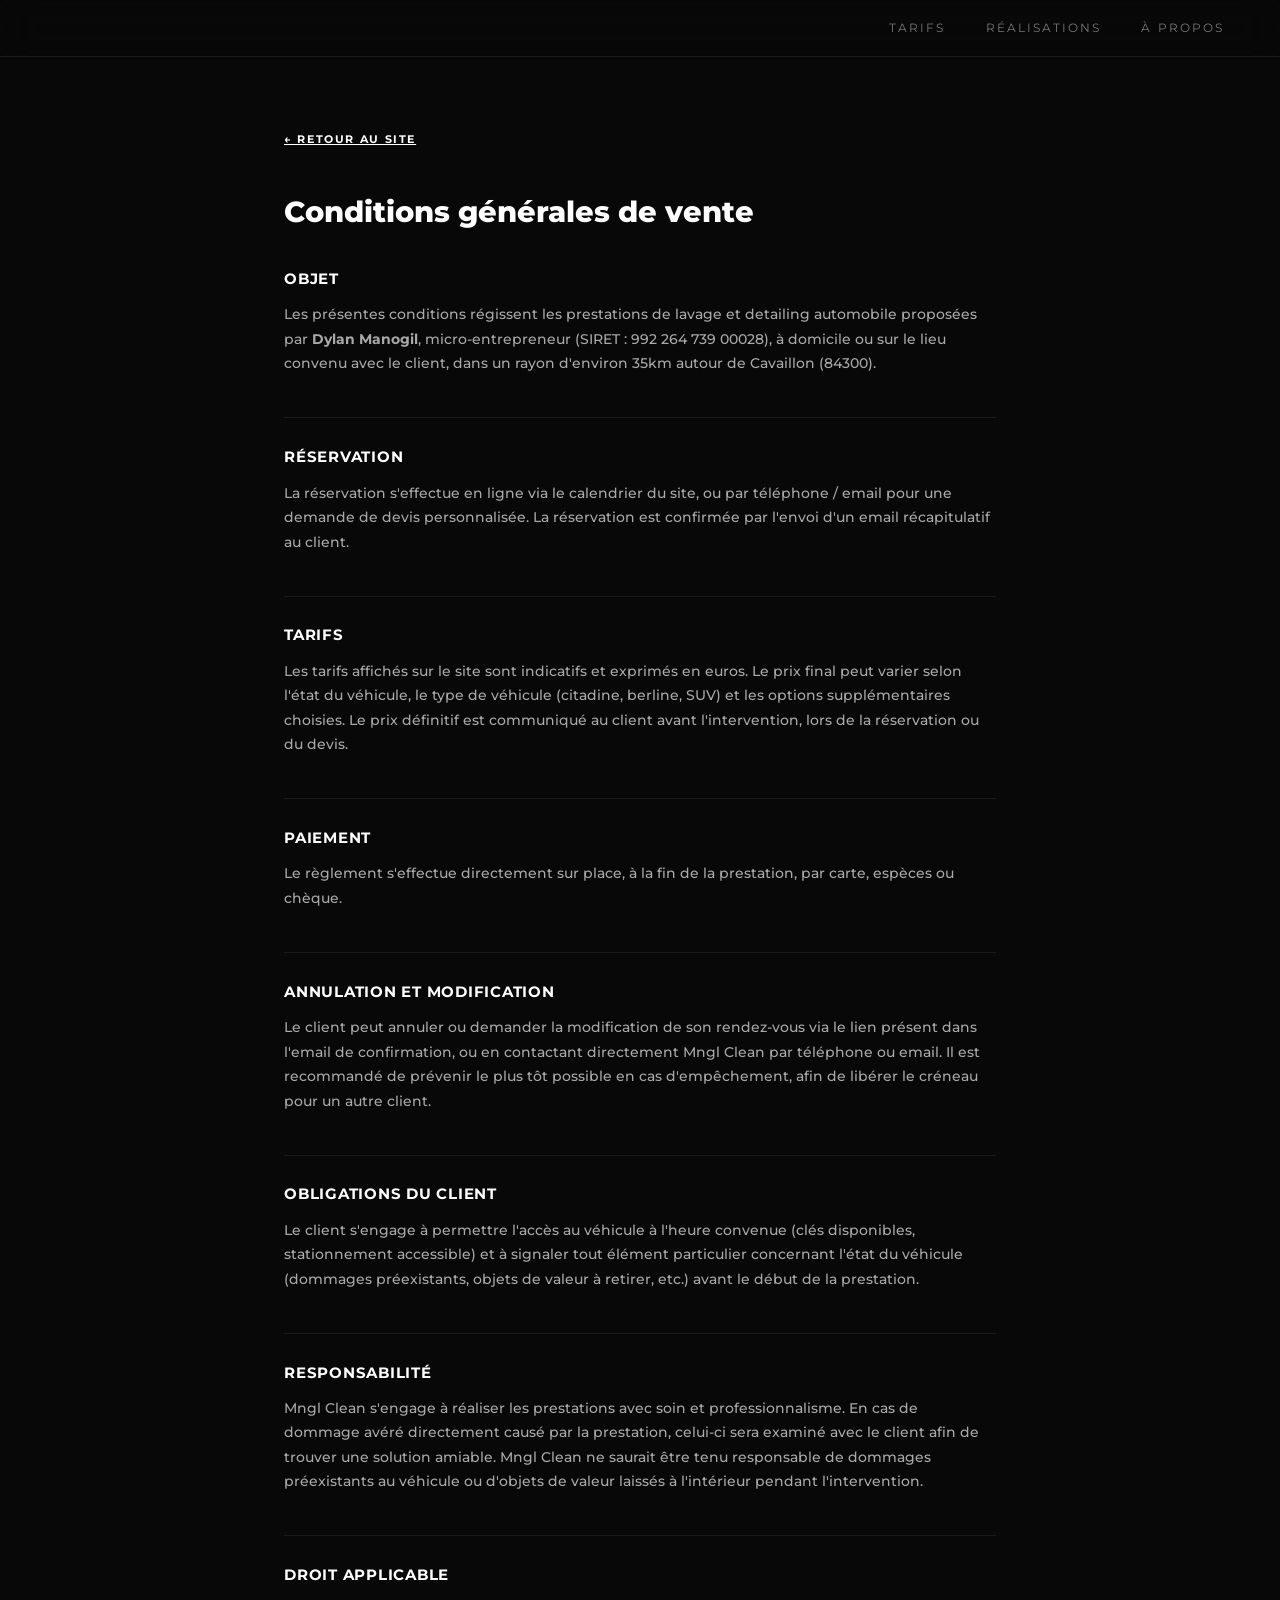
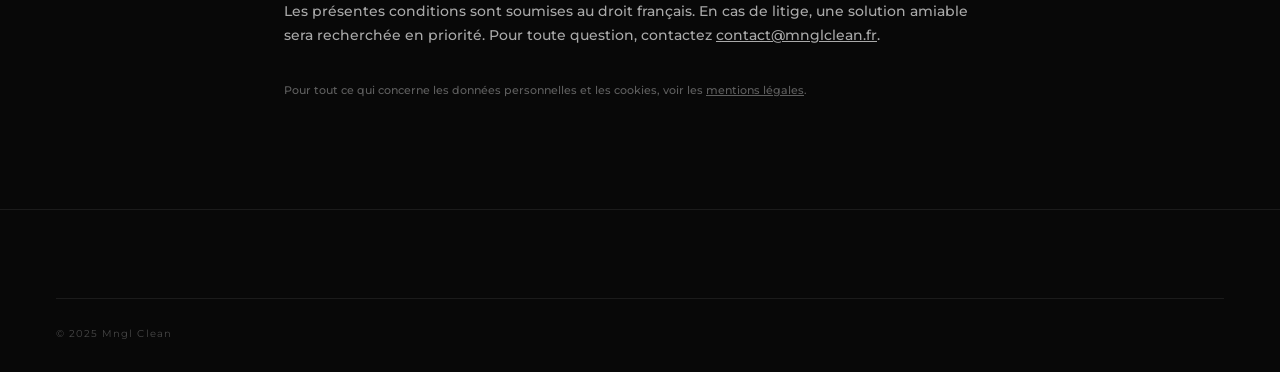
<file: cgv.html>
<!DOCTYPE html>
<html lang="fr">
<head>
  <meta charset="UTF-8">
  <meta name="viewport" content="width=device-width, initial-scale=1.0">
  <meta name="robots" content="noindex, follow">
  <title>Conditions générales de vente — Mngl Clean</title>
  <link rel="icon" href="images/logo.png" type="image/png">

  <link rel="preconnect" href="https://fonts.googleapis.com">
  <link href="https://fonts.googleapis.com/css2?family=Montserrat:wght@400;500;600;700&display=swap" rel="stylesheet">
  <link rel="stylesheet" href="css/style.css">

  <style>
    .legal-wrap {
      max-width: 760px;
      margin: 0 auto;
      padding: 8rem 1.5rem 6rem;
    }
    .legal-wrap h1 {
      font-size: 1.8rem;
      font-weight: 800;
      margin-bottom: 2.5rem;
    }
    .legal-wrap h2 {
      font-size: 0.95rem;
      font-weight: 700;
      text-transform: uppercase;
      letter-spacing: 0.05em;
      margin-top: 2.6rem;
      margin-bottom: 0.9rem;
      padding-top: 1.8rem;
      border-top: 1px solid var(--border);
    }
    .legal-wrap h2:first-of-type { border-top: none; padding-top: 0; margin-top: 0; }
    .legal-wrap p, .legal-wrap li {
      font-size: 0.85rem;
      font-weight: 500;
      opacity: 0.65;
      line-height: 1.8;
      margin-bottom: 0.8rem;
    }
    .legal-wrap ul { padding-left: 1.2rem; }
    .legal-wrap a { color: var(--white); opacity: 1; text-decoration: underline; }
    .legal-wrap strong { color: var(--white); opacity: 1; font-weight: 700; }
    .legal-back {
      display: inline-block;
      margin-bottom: 3rem;
      font-size: 0.68rem;
      font-weight: 700;
      letter-spacing: 0.15em;
      text-transform: uppercase;
      opacity: 0.5;
      text-decoration: none;
    }
    .legal-back:hover { opacity: 0.8; }
  </style>
</head>
<body>

  <!-- NAV -->
  <header>
    <a href="#" class="nav-logo"></a>
    <nav>
      <a href="index.html#tarifs">Tarifs</a>
      <a href="index.html#galerie">Réalisations</a>
      <a href="index.html#a-propos">À propos</a>
    </nav>
  </header>

  <div class="legal-wrap">
    <a href="index.html" class="legal-back">← Retour au site</a>
    <h1>Conditions générales de vente</h1>

    <h2>Objet</h2>
    <p>
      Les présentes conditions régissent les prestations de lavage et detailing automobile proposées
      par <strong>Dylan Manogil</strong>, micro-entrepreneur (SIRET : 992 264 739 00028), à domicile ou
      sur le lieu convenu avec le client, dans un rayon d'environ 35km autour de Cavaillon (84300).
    </p>

    <h2>Réservation</h2>
    <p>
      La réservation s'effectue en ligne via le calendrier du site, ou par téléphone / email pour une
      demande de devis personnalisée. La réservation est confirmée par l'envoi d'un email récapitulatif
      au client.
    </p>

    <h2>Tarifs</h2>
    <p>
      Les tarifs affichés sur le site sont indicatifs et exprimés en euros. Le prix final peut varier
      selon l'état du véhicule, le type de véhicule (citadine, berline, SUV) et les options
      supplémentaires choisies. Le prix définitif est communiqué au client avant l'intervention, lors de
      la réservation ou du devis.
    </p>

    <h2>Paiement</h2>
    <p>Le règlement s'effectue directement sur place, à la fin de la prestation, par carte, espèces ou chèque.</p>

    <h2>Annulation et modification</h2>
    <p>
      Le client peut annuler ou demander la modification de son rendez-vous via le lien présent dans
      l'email de confirmation, ou en contactant directement Mngl Clean par téléphone ou email. Il est
      recommandé de prévenir le plus tôt possible en cas d'empêchement, afin de libérer le créneau pour
      un autre client.
    </p>

    <h2>Obligations du client</h2>
    <p>
      Le client s'engage à permettre l'accès au véhicule à l'heure convenue (clés disponibles,
      stationnement accessible) et à signaler tout élément particulier concernant l'état du véhicule
      (dommages préexistants, objets de valeur à retirer, etc.) avant le début de la prestation.
    </p>

    <h2>Responsabilité</h2>
    <p>
      Mngl Clean s'engage à réaliser les prestations avec soin et professionnalisme. En cas de dommage
      avéré directement causé par la prestation, celui-ci sera examiné avec le client afin de trouver une
      solution amiable. Mngl Clean ne saurait être tenu responsable de dommages préexistants au véhicule
      ou d'objets de valeur laissés à l'intérieur pendant l'intervention.
    </p>

    <h2>Droit applicable</h2>
    <p>
      Les présentes conditions sont soumises au droit français. En cas de litige, une solution amiable
      sera recherchée en priorité. Pour toute question, contactez
      <a href="mailto:contact@mnglclean.fr">contact@mnglclean.fr</a>.
    </p>

    <p style="margin-top:2rem; opacity:0.35; font-size:0.7rem;">
      Pour tout ce qui concerne les données personnelles et les cookies, voir les
      <a href="mentions-legales.html">mentions légales</a>.
    </p>
  </div>

  <!-- FOOTER -->
  <footer>
    <div class="footer-bottom">
      <span class="footer-copy">© 2025 Mngl Clean</span>
    </div>
  </footer>

</body>
</html>
</file>
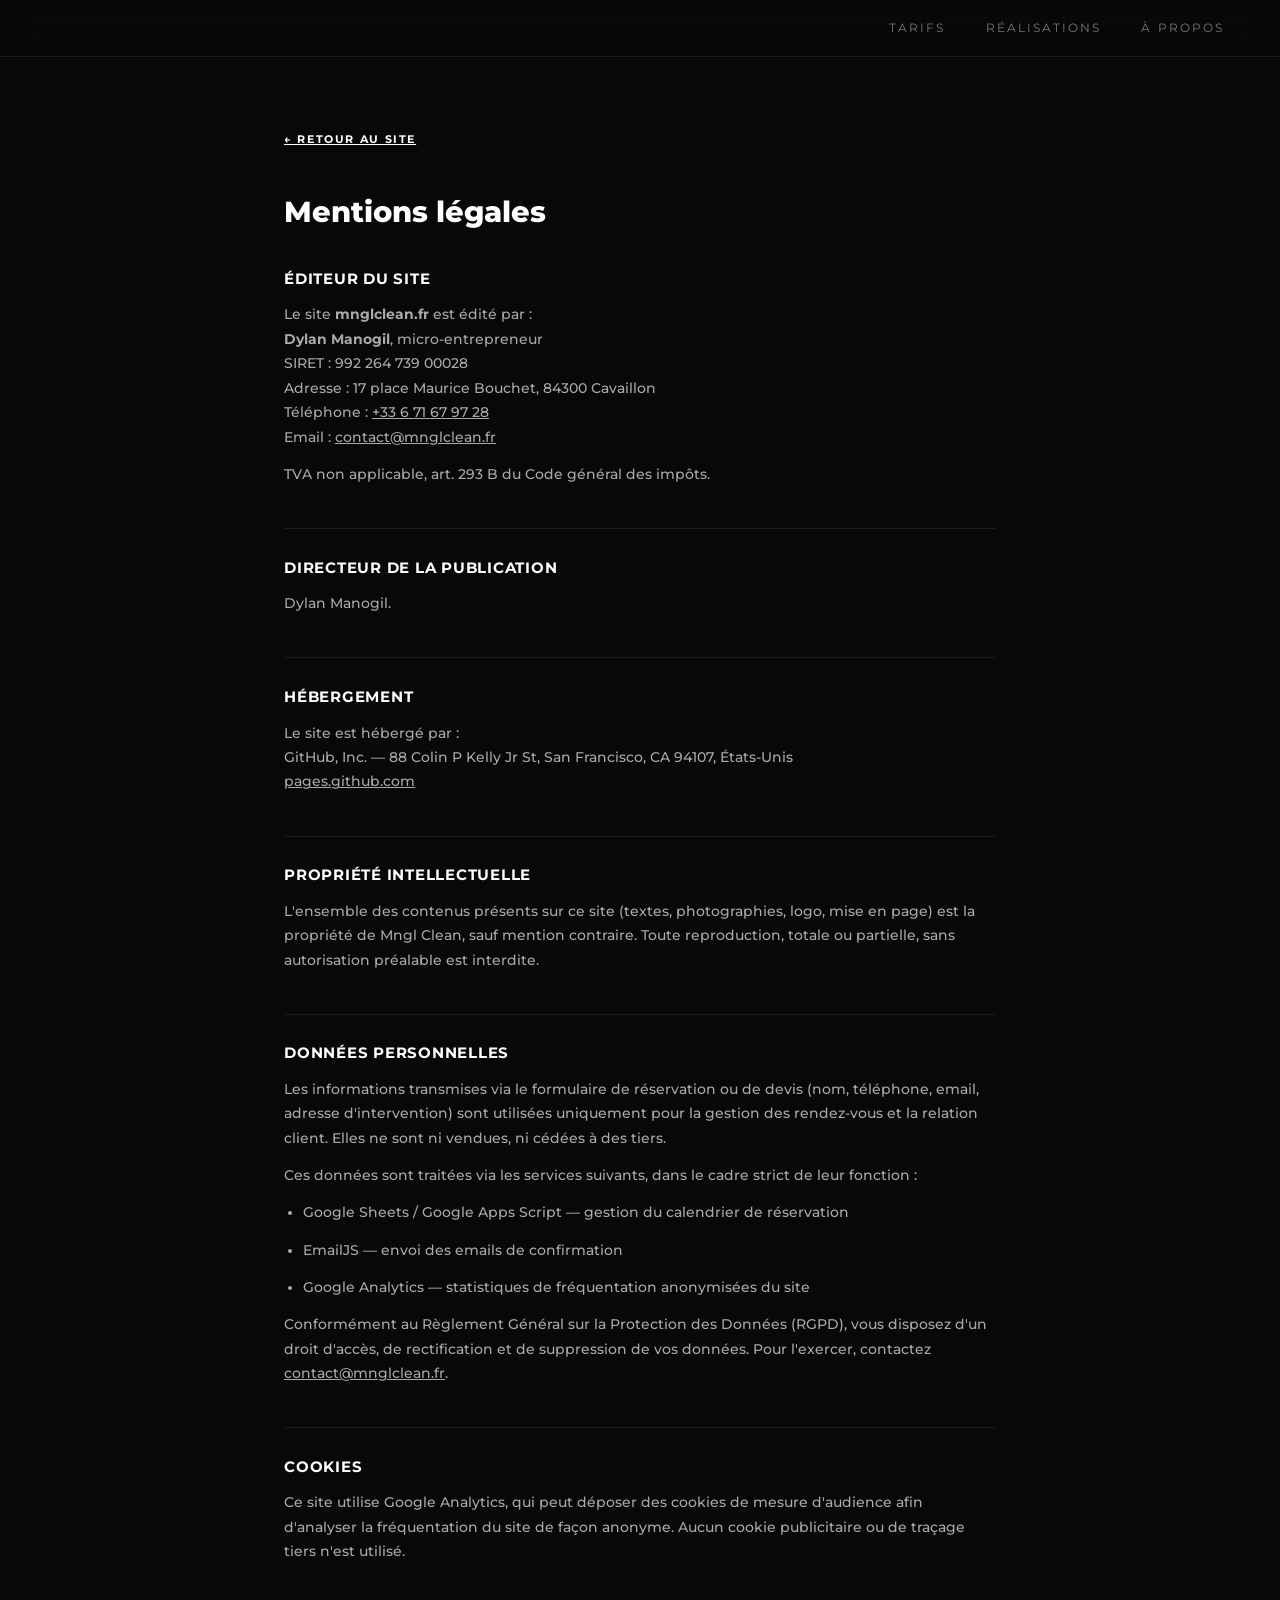
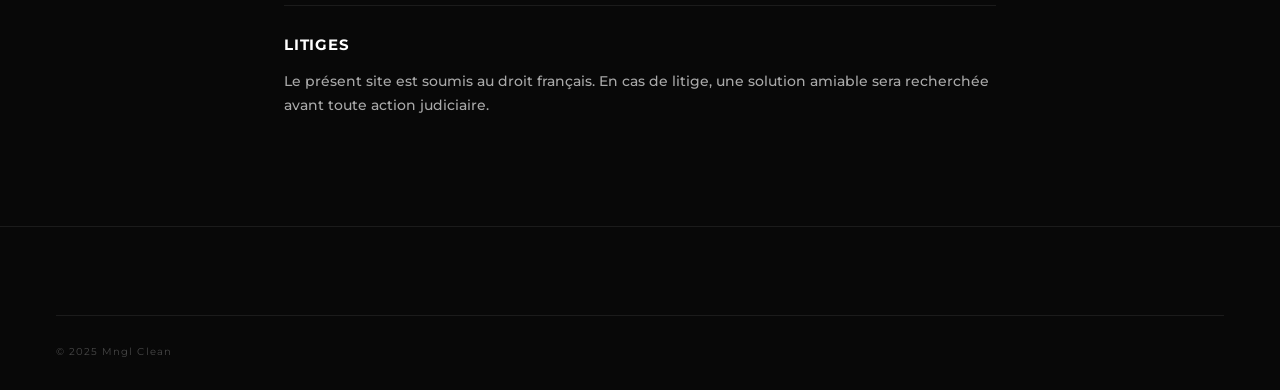
<file: mentions-legales.html>
<!DOCTYPE html>
<html lang="fr">
<head>
  <meta charset="UTF-8">
  <meta name="viewport" content="width=device-width, initial-scale=1.0">
  <meta name="robots" content="noindex, follow">
  <title>Mentions légales — Mngl Clean</title>
  <link rel="icon" href="images/logo.png" type="image/png">

  <link rel="preconnect" href="https://fonts.googleapis.com">
  <link href="https://fonts.googleapis.com/css2?family=Montserrat:wght@400;500;600;700&display=swap" rel="stylesheet">
  <link rel="stylesheet" href="css/style.css">

  <style>
    .legal-wrap {
      max-width: 760px;
      margin: 0 auto;
      padding: 8rem 1.5rem 6rem;
    }
    .legal-wrap h1 {
      font-size: 1.8rem;
      font-weight: 800;
      margin-bottom: 2.5rem;
    }
    .legal-wrap h2 {
      font-size: 0.95rem;
      font-weight: 700;
      text-transform: uppercase;
      letter-spacing: 0.05em;
      margin-top: 2.6rem;
      margin-bottom: 0.9rem;
      padding-top: 1.8rem;
      border-top: 1px solid var(--border);
    }
    .legal-wrap h2:first-of-type { border-top: none; padding-top: 0; margin-top: 0; }
    .legal-wrap p, .legal-wrap li {
      font-size: 0.85rem;
      font-weight: 500;
      opacity: 0.65;
      line-height: 1.8;
      margin-bottom: 0.8rem;
    }
    .legal-wrap ul { padding-left: 1.2rem; }
    .legal-wrap a { color: var(--white); opacity: 1; text-decoration: underline; }
    .legal-wrap strong { color: var(--white); opacity: 1; font-weight: 700; }
    .legal-back {
      display: inline-block;
      margin-bottom: 3rem;
      font-size: 0.68rem;
      font-weight: 700;
      letter-spacing: 0.15em;
      text-transform: uppercase;
      opacity: 0.5;
      text-decoration: none;
    }
    .legal-back:hover { opacity: 0.8; }
  </style>
</head>
<body>

  <!-- NAV -->
  <header>
    <a href="#" class="nav-logo"></a>
    <nav>
      <a href="index.html#tarifs">Tarifs</a>
      <a href="index.html#galerie">Réalisations</a>
      <a href="index.html#a-propos">À propos</a>
    </nav>
  </header>

  <div class="legal-wrap">
    <a href="index.html" class="legal-back">← Retour au site</a>
    <h1>Mentions légales</h1>

    <h2>Éditeur du site</h2>
    <p>
      Le site <strong>mnglclean.fr</strong> est édité par :<br>
      <strong>Dylan Manogil</strong>, micro-entrepreneur<br>
      SIRET : 992 264 739 00028<br>
      Adresse : 17 place Maurice Bouchet, 84300 Cavaillon<br>
      Téléphone : <a href="tel:+33671679728">+33 6 71 67 97 28</a><br>
      Email : <a href="mailto:contact@mnglclean.fr">contact@mnglclean.fr</a>
    </p>
    <p>TVA non applicable, art. 293 B du Code général des impôts.</p>

    <h2>Directeur de la publication</h2>
    <p>Dylan Manogil.</p>

    <h2>Hébergement</h2>
    <p>
      Le site est hébergé par :<br>
      GitHub, Inc. — 88 Colin P Kelly Jr St, San Francisco, CA 94107, États-Unis<br>
      <a href="https://pages.github.com" target="_blank" rel="noopener">pages.github.com</a>
    </p>

    <h2>Propriété intellectuelle</h2>
    <p>
      L'ensemble des contenus présents sur ce site (textes, photographies, logo, mise en page) est la
      propriété de Mngl Clean, sauf mention contraire. Toute reproduction, totale ou partielle,
      sans autorisation préalable est interdite.
    </p>

    <h2>Données personnelles</h2>
    <p>
      Les informations transmises via le formulaire de réservation ou de devis (nom, téléphone, email,
      adresse d'intervention) sont utilisées uniquement pour la gestion des rendez-vous et la relation
      client. Elles ne sont ni vendues, ni cédées à des tiers.
    </p>
    <p>Ces données sont traitées via les services suivants, dans le cadre strict de leur fonction :</p>
    <ul>
      <li>Google Sheets / Google Apps Script — gestion du calendrier de réservation</li>
      <li>EmailJS — envoi des emails de confirmation</li>
      <li>Google Analytics — statistiques de fréquentation anonymisées du site</li>
    </ul>
    <p>
      Conformément au Règlement Général sur la Protection des Données (RGPD), vous disposez d'un droit
      d'accès, de rectification et de suppression de vos données. Pour l'exercer, contactez
      <a href="mailto:contact@mnglclean.fr">contact@mnglclean.fr</a>.
    </p>

    <h2 id="cookies">Cookies</h2>
    <p>
      Ce site utilise Google Analytics, qui peut déposer des cookies de mesure d'audience afin
      d'analyser la fréquentation du site de façon anonyme. Aucun cookie publicitaire ou de traçage
      tiers n'est utilisé.
    </p>

    <h2>Litiges</h2>
    <p>
      Le présent site est soumis au droit français. En cas de litige, une solution amiable sera
      recherchée avant toute action judiciaire.
    </p>
  </div>

  <!-- FOOTER -->
  <footer>
    <div class="footer-bottom">
      <span class="footer-copy">© 2025 Mngl Clean</span>
    </div>
  </footer>

</body>
</html>
</file>
<file: css/style.css>
/* ── RESET ── */
*, *::before, *::after { margin: 0; padding: 0; box-sizing: border-box; }
html { scroll-behavior: smooth; }

:root {
  --black:  #080808;
  --white:  #ffffff;
  --off:    #101010;
  --border: rgba(255,255,255,0.08);
  --font:   'Montserrat', sans-serif;
}

body {
  background: var(--black);
  color: var(--white);
  font-family: var(--font);
  font-weight: 700;
  overflow-x: hidden;
}

/* ── HEADER ── */
header {
  position: fixed;
  top: 0; left: 0; right: 0;
  z-index: 99;
  display: flex;
  align-items: center;
  justify-content: space-between;
  padding: 1.3rem 3.5rem;
  background: rgba(8,8,8,0.88);
  backdrop-filter: blur(18px);
  border-bottom: 1px solid var(--border);
}

.nav-logo {
  font-family: var(--font);
  font-weight: 700;
  font-size: 0.9rem;
  letter-spacing: 0.28em;
  text-transform: uppercase;
  color: var(--white);
  text-decoration: none;
}

nav {
  display: flex;
  align-items: center;
  gap: 2.5rem;
}

nav a {
  color: var(--white);
  text-decoration: none;
  font-size: 0.72rem;
  font-weight: 400;
  letter-spacing: 0.18em;
  text-transform: uppercase;
  opacity: 0.45;
  transition: opacity 0.2s;
}

nav a:hover { opacity: 1; }

/* ── HERO ── */
.hero {
  min-height: 100vh;
  display: flex;
  flex-direction: column;
  align-items: center;
  justify-content: center;
  position: relative;
  overflow: hidden;
  border-bottom: 1px solid var(--border);
}

.hero::before {
  content: '';
  position: absolute;
  inset: 0;
  background-image: repeating-linear-gradient(
    -45deg,
    transparent,
    transparent 60px,
    rgba(255,255,255,0.012) 60px,
    rgba(255,255,255,0.012) 61px
  );
  pointer-events: none;
}

.hero-inner {
  position: relative;
  z-index: 2;
  display: flex;
  flex-direction: column;
  align-items: center;
  text-align: center;
  padding: 0 2rem;
}

.hero-logo {
  width: clamp(280px, 44vw, 600px);
  height: auto;
  display: block;
  animation: fadeDown 1.2s ease both;
}

.hero-sep {
  width: 1px;
  height: 44px;
  background: linear-gradient(to bottom, transparent, rgba(255,255,255,0.3), transparent);
  margin: 2rem auto;
  animation: fadeIn 1.2s ease 0.4s both;
}

.hero-sub {
  font-size: clamp(0.72rem, 1.4vw, 0.88rem);
  font-weight: 700;
  line-height: 1.9;
  opacity: 0.45;
  letter-spacing: 0.2em;
  text-transform: uppercase;
  animation: fadeIn 1.2s ease 0.6s both;
}

.hero-cta {
  margin-top: 2.8rem;
  display: inline-block;
  background: var(--white);
  color: var(--black);
  padding: 0.9rem 2.8rem;
  font-size: 0.7rem;
  font-weight: 600;
  letter-spacing: 0.22em;
  text-transform: uppercase;
  text-decoration: none;
  transition: opacity 0.25s;
  animation: fadeIn 1.2s ease 0.8s both;
}

.hero-cta:hover { opacity: 0.8; }

.hero-scroll {
  position: absolute;
  bottom: 2.5rem;
  left: 50%;
  transform: translateX(-50%);
  display: flex;
  flex-direction: column;
  align-items: center;
  gap: 0.6rem;
  font-size: 0.55rem;
  font-weight: 500;
  letter-spacing: 0.3em;
  text-transform: uppercase;
  opacity: 0.25;
}

.scroll-bar {
  width: 1px;
  height: 32px;
  background: linear-gradient(to bottom, var(--white), transparent);
  animation: scrollPulse 2s ease-in-out infinite;
}

/* ── SECTION HEAD ── */
.eyebrow {
  font-size: 0.62rem;
  font-weight: 500;
  letter-spacing: 0.3em;
  text-transform: uppercase;
  opacity: 0.3;
  margin-bottom: 0.8rem;
}

.section-head { margin-bottom: 4rem; }

.section-head h2 {
  font-weight: 700;
  font-size: clamp(1.8rem, 3.5vw, 2.8rem);
  letter-spacing: 0.04em;
  line-height: 1.15;
}

/* ── TARIFS ── */
.tarifs {
  padding: 7rem 3.5rem;
  border-bottom: 1px solid var(--border);
}

.tarif-group-label {
  font-size: 0.62rem;
  font-weight: 600;
  letter-spacing: 0.3em;
  text-transform: uppercase;
  opacity: 0.35;
  margin-bottom: 1.2rem;
}

.tarif-grid-solo + .tarif-group-label { margin-top: 3.5rem; }

.tarif-grid {
  display: grid;
  gap: 1px;
  background: var(--border);
  margin-bottom: 1.5rem;
}

.tarif-grid-solo { grid-template-columns: repeat(4, 1fr); }
.tarif-grid-combo { grid-template-columns: repeat(2, 1fr); }
.tarif-grid-textile { grid-template-columns: repeat(4, 1fr); }

.tarif-spacer { flex: 1; }

.tarif-card {
  background: var(--black);
  padding: 3rem 2.5rem;
  display: flex;
  flex-direction: column;
  position: relative;
  transition: background 0.3s;
}

.tarif-grid-combo .tarif-card { padding: 3.5rem 3rem; }

.tarif-card:hover { background: #0d0d0d; }

.tarif-featured {
  background: var(--black) !important;
  color: var(--white);
  border-top: 2px solid var(--white);
}

.tarif-badge {
  position: absolute;
  top: 1.4rem;
  right: 1.6rem;
  font-size: 0.58rem;
  font-weight: 700;
  letter-spacing: 0.15em;
  text-transform: uppercase;
  background: var(--white);
  color: var(--black);
  padding: 0.35rem 0.7rem;
}

.tarif-num {
  font-size: 0.58rem;
  font-weight: 600;
  letter-spacing: 0.3em;
  opacity: 0.2;
  margin-bottom: 2rem;
}

.tarif-card h3 {
  font-weight: 700;
  font-size: 1.6rem;
  letter-spacing: 0.08em;
  text-transform: uppercase;
  margin-bottom: 0.6rem;
}

.tarif-grid-combo .tarif-card h3 { font-size: 1.9rem; }

.tarif-desc {
  font-size: 0.78rem;
  font-weight: 700;
  opacity: 0.5;
  line-height: 1.7;
  margin-bottom: 1.8rem;
}

.tarif-price {
  font-size: 0.65rem;
  font-weight: 500;
  letter-spacing: 0.15em;
  text-transform: uppercase;
  opacity: 0.55;
  margin-bottom: 1.8rem;
  padding-bottom: 1.8rem;
  border-bottom: 1px solid rgba(255,255,255,0.08);
}

.tarif-featured .tarif-price { border-bottom-color: rgba(255,255,255,0.08); }

.tarif-price strong {
  display: block;
  font-size: 2.6rem;
  font-weight: 700;
  letter-spacing: -0.01em;
  margin-top: 0.3rem;
  opacity: 1;
}

.tarif-card ul {
  list-style: none;
  display: flex;
  flex-direction: column;
  gap: 0.7rem;
  flex: 1;
  margin-bottom: 2.5rem;
}

.tarif-card li {
  font-size: 0.8rem;
  font-weight: 700;
  padding-left: 1rem;
  position: relative;
  opacity: 0.65;
  line-height: 1.5;
}

.tarif-card li::before {
  content: '–';
  position: absolute;
  left: 0;
  opacity: 0.4;
}

.tarif-btn {
  display: inline-block;
  border: 1px solid rgba(255,255,255,0.2);
  color: var(--white);
  padding: 0.75rem 1.6rem;
  font-size: 0.65rem;
  font-weight: 600;
  letter-spacing: 0.2em;
  text-transform: uppercase;
  text-decoration: none;
  align-self: flex-start;
  transition: background 0.25s, color 0.25s, border-color 0.25s;
}

.tarif-btn:hover {
  background: var(--white);
  color: var(--black);
  border-color: var(--white);
}

.tarif-btn-inv {
  background: var(--white);
  color: var(--black);
  border-color: var(--white);
}

.tarif-btn-inv:hover {
  opacity: 0.85;
  background: var(--white);
  color: var(--black);
}

.tarif-note {
  font-size: 0.7rem;
  font-weight: 700;
  opacity: 0.28;
  margin-top: 3rem;
  text-align: center;
}

.tarif-note a {
  color: var(--white);
  text-decoration: underline;
  opacity: 1;
}

/* ── GALERIE ── */
.galerie {
  padding: 7rem 3.5rem;
  border-bottom: 1px solid var(--border);
}

/* Sliders avant/après */
.sliders-wrap {
  display: grid;
  grid-template-columns: repeat(3, 1fr);
  gap: 1.5rem;
  margin-bottom: 1.5rem;
}

.slider-block { display: flex; flex-direction: column; gap: 0.8rem; }

.ba-slider {
  position: relative;
  width: 100%;
  aspect-ratio: 4/3;
  overflow: hidden;
  cursor: col-resize;
  background: #111;
  user-select: none;
}

.ba-after,
.ba-before {
  position: absolute;
  top: 0;
  left: 0;
  width: 100%;
  height: 100%;
  overflow: hidden;
}

.ba-before {
  width: 50%;
  z-index: 2;
}

.ba-after img {
  position: absolute;
  top: 0; left: 0;
  width: 100%;
  height: 100%;
  object-fit: cover;
  pointer-events: none;
  display: block;
  color: transparent;
}

.ba-before img {
  position: absolute;
  top: 0; left: 0;
  width: auto;
  min-width: 200%;
  height: 100%;
  object-fit: cover;
  pointer-events: none;
  display: block;
  max-width: none;
  color: transparent;
}

.ba-badge {
  position: absolute;
  top: 12px;
  font-size: 0.6rem;
  font-weight: 700;
  letter-spacing: 0.15em;
  text-transform: uppercase;
  color: var(--white);
  background: rgba(0,0,0,0.55);
  padding: 0.3rem 0.6rem;
  z-index: 3;
  pointer-events: none;
}

.ba-badge-before { left: 12px; }
.ba-badge-after { right: 12px; }

.ba-handle {
  position: absolute;
  top: 0;
  bottom: 0;
  left: 50%;
  transform: translateX(-50%);
  display: flex;
  flex-direction: column;
  align-items: center;
  justify-content: center;
  z-index: 10;
  pointer-events: none;
}

.ba-line {
  position: absolute;
  top: 0; bottom: 0;
  width: 2px;
  background: var(--white);
  left: 50%;
  transform: translateX(-50%);
}

.ba-circle {
  width: 40px;
  height: 40px;
  border-radius: 50%;
  background: var(--white);
  display: flex;
  align-items: center;
  justify-content: center;
  gap: 2px;
  z-index: 11;
  box-shadow: 0 2px 12px rgba(0,0,0,0.5);
}

.ba-circle span {
  color: var(--black);
  font-size: 1rem;
  font-weight: 700;
  line-height: 1;
}

/* Photos normales, sous les sliders */
.galerie-grid {
  display: grid;
  grid-template-columns: repeat(3, 1fr);
  gap: 1.5rem;
  margin-top: 1.5rem;
}

.galerie-item {
  aspect-ratio: 4/3;
  overflow: hidden;
  background: var(--off);
  border: none;
  padding: 0;
  cursor: pointer;
  display: block;
}

.galerie-item img {
  width: 100%;
  height: 100%;
  object-fit: cover;
  display: block;
  transition: transform 0.5s ease;
}

.galerie-item:hover img { transform: scale(1.04); }

/* ── VISIONNEUSE PLEIN ÉCRAN ── */
.lightbox {
  position: fixed;
  inset: 0;
  background: rgba(0,0,0,0.94);
  display: flex;
  align-items: center;
  justify-content: center;
  z-index: 200;
  opacity: 0;
  pointer-events: none;
  transition: opacity 0.25s ease;
}

.lightbox.is-open { opacity: 1; pointer-events: auto; }

.lightbox-img {
  max-width: 88vw;
  max-height: 84vh;
  object-fit: contain;
  box-shadow: 0 20px 60px rgba(0,0,0,0.6);
}

.lightbox-close {
  position: absolute;
  top: 1.6rem;
  right: 1.8rem;
  background: none;
  border: none;
  color: var(--white);
  font-size: 2rem;
  line-height: 1;
  cursor: pointer;
  opacity: 0.6;
  transition: opacity 0.2s;
}

.lightbox-close:hover { opacity: 1; }

.lightbox-nav {
  position: absolute;
  top: 50%;
  transform: translateY(-50%);
  background: rgba(255,255,255,0.08);
  border: 1px solid rgba(255,255,255,0.2);
  color: var(--white);
  width: 48px;
  height: 48px;
  border-radius: 50%;
  font-size: 1.5rem;
  cursor: pointer;
  display: flex;
  align-items: center;
  justify-content: center;
  transition: background 0.2s;
}

.lightbox-nav:hover { background: rgba(255,255,255,0.18); }
.lightbox-prev { left: 1.8rem; }
.lightbox-next { right: 1.8rem; }

/* ── RÉSEAUX SOCIAUX ── */
.reseau-card {
  display: flex;
  align-items: center;
  gap: 0.6rem;
  text-decoration: none;
  color: var(--white);
  opacity: 0.35;
  transition: opacity 0.25s;
}

.reseau-card:hover { opacity: 1; }

.reseau-card svg {
  width: 16px;
  height: 16px;
}

.reseau-card span:nth-child(2) {
  font-size: 0.68rem;
  font-weight: 500;
  letter-spacing: 0.15em;
  text-transform: uppercase;
}

.reseau-handle { display: none; }

/* ── CONTACT ── */
.contact {
  padding: 7rem 3.5rem;
  border-bottom: 1px solid var(--border);
}

.contact-inner {
  display: grid;
  grid-template-columns: 1fr 1.5fr;
  gap: 7rem;
  align-items: start;
}

.contact-left h2 {
  font-weight: 700;
  font-size: clamp(1.8rem, 3vw, 2.6rem);
  line-height: 1.2;
  letter-spacing: 0.04em;
  margin-bottom: 3rem;
}

.contact-details {
  display: flex;
  flex-direction: column;
  gap: 0;
}

.contact-details a,
.contact-details div {
  display: flex;
  flex-direction: column;
  gap: 0.25rem;
  text-decoration: none;
  color: var(--white);
  padding: 1.2rem 0;
  border-bottom: 1px solid var(--border);
  transition: opacity 0.2s;
}

.contact-details > *:first-child { border-top: 1px solid var(--border); }
.contact-details a:hover { opacity: 0.6; }

.detail-label {
  font-size: 0.6rem;
  font-weight: 600;
  letter-spacing: 0.25em;
  text-transform: uppercase;
  opacity: 0.3;
}

.contact-details span:last-child {
  font-size: 0.92rem;
  font-weight: 700;
  letter-spacing: 0.03em;
}

/* Champ anti-spam invisible : les vrais visiteurs ne le voient jamais,
   seuls les robots le remplissent automatiquement */
.hp-field {
  position: absolute !important;
  left: -9999px !important;
  width: 1px !important;
  height: 1px !important;
  opacity: 0 !important;
  pointer-events: none;
}

.contact-form {
  display: flex;
  flex-direction: column;
  gap: 1.4rem;
}

.form-row {
  display: grid;
  grid-template-columns: 1fr 1fr;
  gap: 1.4rem;
}

.field { display: flex; flex-direction: column; gap: 0.5rem; }
.field[hidden] { display: none; }

.field label {
  font-size: 0.6rem;
  font-weight: 600;
  letter-spacing: 0.25em;
  text-transform: uppercase;
  opacity: 0.3;
}

.field input,
.field select,
.field textarea {
  background: transparent;
  border: none;
  border-bottom: 1px solid var(--border);
  color: var(--white);
  padding: 0.7rem 0;
  font-family: var(--font);
  font-size: 0.85rem;
  font-weight: 700;
  outline: none;
  transition: border-color 0.25s;
  -webkit-appearance: none;
  border-radius: 0;
}

.field input:focus,
.field select:focus,
.field textarea:focus { border-bottom-color: rgba(255,255,255,0.5); }

.field textarea { resize: none; min-height: 85px; }
.field select option { background: #111; }

#submit-btn {
  background: var(--white);
  color: var(--black);
  border: none;
  padding: 1rem 2.6rem;
  font-family: var(--font);
  font-weight: 600;
  font-size: 0.68rem;
  letter-spacing: 0.22em;
  text-transform: uppercase;
  cursor: pointer;
  align-self: flex-start;
  transition: opacity 0.25s;
  margin-top: 0.5rem;
}

#submit-btn:hover { opacity: 0.78; }

/* ── BOUTON WHATSAPP FLOTTANT ── */
/* ── BANDEAU COOKIES ── */
.cookie-banner {
  position: fixed;
  left: 1.6rem;
  right: 1.6rem;
  bottom: 1.6rem;
  max-width: 640px;
  margin: 0 auto;
  background: var(--off);
  border: 1px solid var(--border);
  padding: 1.4rem 1.6rem;
  display: flex;
  align-items: center;
  gap: 1.4rem;
  flex-wrap: wrap;
  z-index: 95;
  box-shadow: 0 10px 40px rgba(0,0,0,0.5);
}

.cookie-banner[hidden] { display: none; }

.cookie-text {
  font-size: 0.75rem;
  font-weight: 500;
  opacity: 0.7;
  line-height: 1.6;
  flex: 1 1 260px;
}

.cookie-text a { color: var(--white); text-decoration: underline; opacity: 1; }

.cookie-actions {
  display: flex;
  gap: 0.7rem;
  flex-shrink: 0;
}

.cookie-btn, .cookie-btn-ghost {
  font-family: var(--font);
  font-size: 0.65rem;
  font-weight: 700;
  letter-spacing: 0.1em;
  text-transform: uppercase;
  padding: 0.7rem 1.1rem;
  cursor: pointer;
  white-space: nowrap;
}

.cookie-btn {
  background: var(--white);
  color: var(--black);
  border: 1px solid var(--white);
}

.cookie-btn-ghost {
  background: transparent;
  color: var(--white);
  border: 1px solid rgba(255,255,255,0.2);
}

@media (max-width: 640px) {
  .cookie-banner { left: 1rem; right: 1rem; bottom: 5.5rem; padding: 1.2rem; }
  .cookie-actions { width: 100%; }
  .cookie-btn, .cookie-btn-ghost { flex: 1; }
}

.whatsapp-btn {
  position: fixed;
  right: 1.6rem;
  bottom: 1.6rem;
  width: 56px;
  height: 56px;
  border-radius: 50%;
  background: var(--white);
  color: var(--black);
  display: flex;
  align-items: center;
  justify-content: center;
  z-index: 90;
  box-shadow: 0 6px 24px rgba(0,0,0,0.5);
  transition: transform 0.2s ease;
  -webkit-transform: translateZ(0);
  transform: translateZ(0);
  will-change: transform;
}

.whatsapp-btn svg { width: 26px; height: 26px; position: relative; }

.whatsapp-btn:hover { transform: scale(1.08); }

/* ── FAQ ── */
.faq {
  padding: 7rem 3.5rem;
  border-bottom: 1px solid var(--border);
}

.faq-list {
  max-width: 800px;
}

.faq-item {
  border-top: 1px solid var(--border);
}

.faq-item:last-child { border-bottom: 1px solid var(--border); }

.faq-item summary {
  padding: 1.6rem 0;
  font-size: 0.95rem;
  font-weight: 700;
  cursor: pointer;
  list-style: none;
  display: flex;
  align-items: center;
  justify-content: space-between;
  gap: 1rem;
}

.faq-item summary::-webkit-details-marker { display: none; }

.faq-item summary::after {
  content: '+';
  font-size: 1.3rem;
  font-weight: 400;
  opacity: 0.4;
  flex-shrink: 0;
}

.faq-item[open] summary::after {
  content: '−';
}

.faq-item p {
  font-size: 0.82rem;
  font-weight: 500;
  opacity: 0.55;
  line-height: 1.7;
  padding-bottom: 1.8rem;
  max-width: 65ch;
}

/* ── AVIS GOOGLE ── */
.avis {
  padding: 7rem 0;
  border-bottom: 1px solid var(--border);
}

.avis .section-head { padding: 0 3.5rem; }

.avis-track-wrap {
  padding: 0 3.5rem;
  overflow-x: auto;
  -webkit-overflow-scrolling: touch;
  scrollbar-width: none;
}

.avis-track-wrap::-webkit-scrollbar { display: none; }

.avis-track {
  display: flex;
  flex-wrap: nowrap;
  gap: 1.2rem;
  width: max-content;
}

.avis-card {
  background: var(--off);
  padding: 2.2rem 2rem;
  display: flex;
  flex-direction: column;
  gap: 1.1rem;
  flex: 0 0 320px;
}

.avis-stars {
  color: var(--white);
  font-size: 0.9rem;
  letter-spacing: 0.2em;
  opacity: 0.9;
}

.avis-text {
  font-size: 0.85rem;
  font-weight: 700;
  line-height: 1.7;
  opacity: 0.85;
  flex: 1;
}

.avis-author {
  font-size: 0.62rem;
  font-weight: 700;
  letter-spacing: 0.2em;
  text-transform: uppercase;
  opacity: 0.3;
}

/* ── FOOTER ── */
footer {
  padding: 5.5rem 3.5rem 2rem;
  border-top: 1px solid var(--border);
}

.footer-grid {
  display: flex;
  justify-content: space-between;
  padding-bottom: 3.5rem;
}

.footer-col h4 {
  font-size: 0.62rem;
  font-weight: 500;
  letter-spacing: 0.3em;
  text-transform: uppercase;
  opacity: 0.3;
  margin-bottom: 1.4rem;
}

.footer-col a,
.footer-col .footer-static {
  display: block;
  color: var(--white);
  text-decoration: none;
  font-size: 0.75rem;
  font-weight: 600;
  letter-spacing: 0.1em;
  text-transform: uppercase;
  opacity: 0.55;
  margin-bottom: 1rem;
}

.footer-col a:hover { opacity: 1; }

.footer-col a[href^="tel"]:hover span:last-child,
.footer-col a[href^="mailto"]:hover span:last-child { opacity: 1; }

.footer-bottom {
  padding-top: 1.8rem;
  border-top: 1px solid var(--border);
  display: flex;
  align-items: center;
  gap: 1.5rem;
}

.footer-copy {
  font-size: 0.65rem;
  font-weight: 400;
  opacity: 0.25;
  letter-spacing: 0.1em;
}

.footer-legal {
  font-size: 0.65rem;
  font-weight: 400;
  opacity: 0.25;
  letter-spacing: 0.1em;
  color: var(--white);
  text-decoration: none;
}
.footer-legal:hover { opacity: 0.5; }

/* ── RÉSEAUX ── */
.reseau-card {
  display: flex;
  align-items: center;
  gap: 0.5rem;
  text-decoration: none;
  color: var(--white);
  opacity: 0.3;
  transition: opacity 0.25s;
}

.reseau-card:hover { opacity: 1; }

.reseau-card svg {
  width: 14px;
  height: 14px;
  flex-shrink: 0;
}

.reseau-card span {
  font-size: 0.62rem;
  font-weight: 500;
  letter-spacing: 0.15em;
  text-transform: uppercase;
}

/* ── ANIMATIONS ── */
@keyframes fadeDown {
  from { opacity: 0; transform: translateY(-16px); }
  to   { opacity: 1; transform: translateY(0); }
}
@keyframes fadeIn {
  from { opacity: 0; }
  to   { opacity: 1; }
}
@keyframes scrollPulse {
  0%, 100% { transform: scaleY(1); opacity: 0.3; }
  50%       { transform: scaleY(1.4); opacity: 0.7; }
}

/* ── RÉSERVATION (MODAL) ── */
.booking-overlay {
  position: fixed;
  inset: 0;
  z-index: 200;
  background: rgba(4,4,4,0.86);
  backdrop-filter: blur(10px);
  display: flex;
  align-items: center;
  justify-content: center;
  padding: 2rem;
  opacity: 0;
  pointer-events: none;
  transition: opacity 0.3s ease;
}

.booking-overlay.is-open {
  opacity: 1;
  pointer-events: auto;
}

.booking-modal {
  position: relative;
  width: 100%;
  max-width: 640px;
  max-height: 88vh;
  background: var(--off);
  border: 1px solid var(--border);
  display: flex;
  flex-direction: column;
  overflow-x: hidden;
  transform: translateY(16px);
  transition: transform 0.3s ease;
}

.booking-overlay.is-open .booking-modal { transform: translateY(0); }

.booking-close {
  position: absolute;
  top: 1.1rem;
  right: 1.3rem;
  background: none;
  border: none;
  color: var(--white);
  font-size: 1.6rem;
  line-height: 1;
  font-weight: 400;
  opacity: 0.4;
  cursor: pointer;
  z-index: 5;
  transition: opacity 0.2s;
}
.booking-close:hover { opacity: 1; }

.booking-progress {
  display: flex;
  border-bottom: 1px solid var(--border);
  padding: 1.6rem 2.2rem 1.2rem;
  gap: 1.8rem;
  flex-shrink: 0;
}

.bp-step {
  font-size: 0.6rem;
  font-weight: 600;
  letter-spacing: 0.18em;
  text-transform: uppercase;
  opacity: 0.25;
  display: flex;
  align-items: center;
  gap: 0.5rem;
  transition: opacity 0.25s;
}

.bp-step em {
  font-style: normal;
  font-size: 0.6rem;
  opacity: 0.6;
}

.bp-step.is-active,
.bp-step.is-done { opacity: 1; }

.booking-body {
  padding: 2.2rem 2.2rem 0.5rem;
  overflow-y: auto;
  overflow-x: hidden;
  flex: 1;
}

.booking-panel { display: none; }
.booking-panel.is-active { display: block; animation: fadeIn 0.3s ease both; }

.booking-eyebrow {
  font-size: 0.6rem;
  font-weight: 500;
  letter-spacing: 0.3em;
  text-transform: uppercase;
  opacity: 0.3;
  margin-bottom: 0.6rem;
}

.booking-panel h3 {
  font-size: 1.3rem;
  font-weight: 700;
  letter-spacing: 0.02em;
  margin-bottom: 1.8rem;
}

/* Services */
.booking-services {
  display: grid;
  grid-template-columns: repeat(3, 1fr);
  gap: 1px;
  background: var(--border);
}

.bsc {
  background: var(--off);
  border: none;
  color: var(--white);
  min-width: 0;
  font-family: var(--font);
  padding: 1.6rem 1.2rem;
  display: flex;
  flex-direction: column;
  align-items: flex-start;
  gap: 0.5rem;
  cursor: pointer;
  text-align: left;
  transition: background 0.2s;
}

.bsc:hover { background: #161616; }

.bsc.is-selected {
  background: var(--white);
  color: var(--black);
}

.bsc-num {
  font-size: 0.55rem;
  font-weight: 600;
  letter-spacing: 0.25em;
  opacity: 0.35;
}

.bsc-name {
  font-size: 0.95rem;
  font-weight: 700;
  letter-spacing: 0.05em;
  text-transform: uppercase;
}

.bsc-price {
  font-size: 0.68rem;
  font-weight: 600;
  opacity: 0.6;
}

.bsc.is-selected .bsc-price { opacity: 0.75; }

.bsc-duration {
  font-size: 0.6rem;
  font-weight: 500;
  letter-spacing: 0.1em;
  text-transform: uppercase;
  opacity: 0.4;
}

/* Extras : type de véhicule + options */
.booking-extras {
  margin-top: 2rem;
  padding-top: 2rem;
  border-top: 1px solid var(--border);
}

.booking-extras .field { margin-bottom: 1.6rem; }
.booking-extras .field:last-of-type { margin-bottom: 1.2rem; }

.booking-extras label {
  display: block;
  font-size: 0.62rem;
  font-weight: 700;
  letter-spacing: 0.15em;
  text-transform: uppercase;
  opacity: 0.5;
  margin-bottom: 0.7rem;
}

.vehicle-options {
  display: grid;
  grid-template-columns: repeat(3, 1fr);
  gap: 1px;
  background: var(--border);
}

.veh-btn {
  background: var(--off);
  border: none;
  color: var(--white);
  min-width: 0;
  font-family: var(--font);
  padding: 1.1rem 0.6rem;
  display: flex;
  flex-direction: column;
  align-items: center;
  justify-content: center;
  gap: 0.3rem;
  min-height: 7.2em;
  cursor: pointer;
  text-align: center;
  transition: background 0.2s;
}

.veh-btn:hover { background: #161616; }

.veh-btn.is-selected {
  background: var(--white);
  color: var(--black);
}

.veh-name {
  font-size: 0.72rem;
  font-weight: 700;
  letter-spacing: 0.04em;
  text-transform: uppercase;
}

.veh-example {
  font-size: 0.6rem;
  font-weight: 500;
  letter-spacing: 0.01em;
  text-transform: none;
  opacity: 0.4;
  line-height: 1.3;
  margin-top: 0.15rem;
}

.veh-btn.is-selected .veh-example { opacity: 0.65; }

.veh-supp {
  font-size: 0.6rem;
  font-weight: 600;
  opacity: 0.5;
}

.veh-supp-empty { opacity: 0.25; }
.veh-btn.is-selected .veh-supp-empty { opacity: 0.4; }

.veh-btn.is-selected .veh-supp { opacity: 0.7; }

.booking-options {
  display: flex;
  flex-wrap: wrap;
  justify-content: center;
  gap: 1px;
}

.booking-options .opt-btn {
  flex: 0 0 calc(33.333% - 1px);
  border: 1px solid var(--border);
}

.opt-btn {
  background: var(--off);
  border: none;
  color: var(--white);
  min-width: 0;
  font-family: var(--font);
  padding: 0.9rem 0.7rem;
  display: flex;
  flex-direction: column;
  align-items: center;
  justify-content: space-between;
  gap: 0.35rem;
  min-height: 5.4em;
  cursor: pointer;
  text-align: center;
  transition: background 0.2s;
}

.opt-btn:hover { background: #161616; }

.opt-btn.is-selected {
  background: var(--white);
  color: var(--black);
}

.opt-name {
  font-size: 0.72rem;
  font-weight: 700;
  letter-spacing: 0.04em;
  text-transform: uppercase;
  line-height: 1.3;
}

.opt-price {
  font-size: 0.6rem;
  font-weight: 600;
  opacity: 0.5;
}

.opt-btn.is-selected .opt-price { opacity: 0.7; }

/* Calendar */
.cal-head {
  display: flex;
  align-items: center;
  justify-content: space-between;
  margin-bottom: 1.2rem;
}

#cal-label {
  font-size: 0.78rem;
  font-weight: 700;
  letter-spacing: 0.1em;
  text-transform: uppercase;
}

.cal-nav {
  background: none;
  border: 1px solid var(--border);
  color: var(--white);
  width: 32px;
  height: 32px;
  cursor: pointer;
  font-size: 1rem;
  transition: background 0.2s, border-color 0.2s;
}

.cal-nav:hover { background: rgba(255,255,255,0.06); border-color: rgba(255,255,255,0.25); }
.cal-nav:disabled { opacity: 0.15; cursor: not-allowed; }
.cal-nav:disabled:hover { background: none; border-color: var(--border); }

.cal-weekdays {
  display: grid;
  grid-template-columns: repeat(7, 1fr);
  margin-bottom: 0.4rem;
}

.cal-weekdays span {
  text-align: center;
  font-size: 0.6rem;
  font-weight: 600;
  letter-spacing: 0.1em;
  opacity: 0.3;
}

.cal-grid {
  display: grid;
  grid-template-columns: repeat(7, 1fr);
  gap: 4px;
  margin-bottom: 1.2rem;
}

.cal-day {
  aspect-ratio: 1;
  display: flex;
  align-items: center;
  justify-content: center;
  background: transparent;
  border: 1px solid transparent;
  color: var(--white);
  font-family: var(--font);
  font-size: 0.78rem;
  font-weight: 600;
  cursor: pointer;
  transition: background 0.2s, border-color 0.2s, color 0.2s;
}

.cal-day:hover:not(:disabled):not(.is-empty) { border-color: rgba(255,255,255,0.25); }

.cal-day.is-empty { visibility: hidden; cursor: default; }

.cal-day:disabled {
  opacity: 0.15;
  cursor: not-allowed;
}

.cal-day.is-today { border-color: rgba(255,255,255,0.3); }

.cal-day.is-selected {
  background: var(--white);
  color: var(--black);
  border-color: var(--white);
}

.booking-note {
  font-size: 0.68rem;
  font-weight: 700;
  opacity: 0.3;
}

/* Slots */
.slot-loading {
  display: flex;
  gap: 0.4rem;
  align-items: center;
  justify-content: center;
  padding: 1.4rem 0;
  grid-column: 1 / -1;
}
.slot-loading span {
  width: 6px;
  height: 6px;
  border-radius: 50%;
  background: var(--white);
  opacity: 0.25;
  animation: slotPulse 1s infinite ease-in-out;
}
.slot-loading span:nth-child(2) { animation-delay: 0.15s; }
.slot-loading span:nth-child(3) { animation-delay: 0.3s; }
@keyframes slotPulse {
  0%, 80%, 100% { opacity: 0.2; transform: scale(0.85); }
  40% { opacity: 0.9; transform: scale(1); }
}

.slot-date {
  font-size: 0.68rem;
  font-weight: 600;
  letter-spacing: 0.15em;
  text-transform: uppercase;
  opacity: 0.45;
  margin-top: -1rem;
  margin-bottom: 1.4rem;
}

.slot-grid {
  display: grid;
  grid-template-columns: repeat(4, 1fr);
  gap: 0.6rem;
  margin-bottom: 1.2rem;
}

.slot-btn {
  background: transparent;
  border: 1px solid var(--border);
  color: var(--white);
  font-family: var(--font);
  padding: 0.75rem 0.5rem;
  font-size: 0.75rem;
  font-weight: 700;
  cursor: pointer;
  transition: background 0.2s, border-color 0.2s, color 0.2s;
}

.slot-btn:hover { border-color: rgba(255,255,255,0.35); }

.slot-btn.is-selected {
  background: var(--white);
  color: var(--black);
  border-color: var(--white);
}

/* Recap */
.booking-recap {
  border: 1px solid var(--border);
  padding: 1.1rem 1.3rem;
  margin-bottom: 1.6rem;
  display: flex;
  flex-direction: column;
  gap: 0.55rem;
}

.recap-row {
  display: flex;
  justify-content: space-between;
  align-items: baseline;
  gap: 1rem;
  font-size: 0.78rem;
}

.recap-row-label {
  font-weight: 600;
  opacity: 0.45;
  letter-spacing: 0.04em;
  text-transform: uppercase;
  font-size: 0.62rem;
  white-space: nowrap;
}

.recap-row-value {
  font-weight: 700;
  text-align: right;
}

.recap-row-total .recap-row-value {
  font-size: 0.95rem;
  font-weight: 800;
}

/* Confirmation */
.booking-confirm {
  text-align: center;
  padding: 1.5rem 0 2rem;
}

.confirm-mark {
  width: 56px;
  height: 56px;
  border-radius: 50%;
  border: 1px solid rgba(255,255,255,0.3);
  display: flex;
  align-items: center;
  justify-content: center;
  margin: 0 auto 1.5rem;
  font-size: 1.4rem;
}

.booking-confirm h3 { margin-bottom: 0.8rem; }

.booking-confirm p {
  font-size: 0.82rem;
  font-weight: 700;
  opacity: 0.6;
  line-height: 1.7;
  max-width: 420px;
  margin: 0 auto 2rem;
}

.confirm-actions {
  display: flex;
  gap: 1rem;
  justify-content: center;
  flex-wrap: wrap;
}

#confirm-ics {
  background: var(--white);
  color: var(--black);
  border: none;
  padding: 0.85rem 1.8rem;
  font-family: var(--font);
  font-weight: 600;
  font-size: 0.65rem;
  letter-spacing: 0.18em;
  text-transform: uppercase;
  cursor: pointer;
  transition: opacity 0.25s;
}
#confirm-ics:hover { opacity: 0.8; }

/* Nav */
.booking-nav {
  display: flex;
  align-items: center;
  justify-content: space-between;
  padding: 1.3rem 2.2rem;
  border-top: 1px solid var(--border);
  flex-shrink: 0;
}

.booking-total-nav {
  font-size: 0.8rem;
  font-weight: 800;
  letter-spacing: 0.03em;
  white-space: nowrap;
}

.booking-btn,
.booking-btn-ghost {
  font-family: var(--font);
  font-weight: 600;
  font-size: 0.68rem;
  letter-spacing: 0.2em;
  text-transform: uppercase;
  padding: 0.9rem 2rem;
  cursor: pointer;
  transition: opacity 0.25s, background 0.25s, color 0.25s;
}

.booking-btn {
  background: var(--white);
  color: var(--black);
  border: none;
}
.booking-btn:hover { opacity: 0.8; }
.booking-btn:disabled { opacity: 0.15; cursor: not-allowed; }

.booking-btn-ghost {
  background: transparent;
  color: var(--white);
  border: 1px solid var(--border);
  opacity: 0.6;
}
.booking-btn-ghost:hover { opacity: 1; border-color: rgba(255,255,255,0.3); }

/* Numéro de réservation (écran de confirmation) */
.confirm-id-box {
  border: 1px solid var(--border);
  padding: 1.1rem 1.3rem;
  margin: 0 auto 2rem;
  max-width: 380px;
  display: flex;
  flex-direction: column;
  gap: 0.6rem;
}

.confirm-id-row {
  display: flex;
  align-items: center;
  justify-content: center;
  gap: 0.8rem;
}

#confirm-id-value {
  font-size: 1rem;
  font-weight: 700;
  letter-spacing: 0.06em;
  font-family: monospace, var(--font);
}

#confirm-id-copy {
  background: transparent;
  border: 1px solid rgba(255,255,255,0.25);
  color: var(--white);
  font-family: var(--font);
  font-size: 0.6rem;
  font-weight: 600;
  letter-spacing: 0.15em;
  text-transform: uppercase;
  padding: 0.4rem 0.8rem;
  cursor: pointer;
  transition: background 0.2s, border-color 0.2s;
}

#confirm-id-copy:hover { background: rgba(255,255,255,0.08); border-color: rgba(255,255,255,0.4); }

.confirm-spam-note {
  max-width: 420px;
  margin: 0 auto 2rem;
  font-size: 0.78rem;
  font-weight: 400;
  line-height: 1.6;
  opacity: 0.65;
}

.confirm-spam-note strong { opacity: 1; font-weight: 700; }

/* Lien "Annuler un rendez-vous" dans le footer */
.footer-copy a {
  color: var(--white);
  opacity: 0.7;
  text-decoration: underline;
  text-underline-offset: 2px;
  transition: opacity 0.2s;
}
.footer-copy a:hover { opacity: 1; }

/* Modale d'annulation (réutilise le style de la modale de réservation) */
.cancel-modal { max-width: 460px; }
.cancel-intro { margin-bottom: 1.6rem; opacity: 0.45; font-style: normal; }

#cancel-message:empty { display: none; }
#cancel-message.is-success { opacity: 0.9; color: var(--white); font-style: normal; }
#cancel-message.is-error { opacity: 0.9; color: #ff8a8a; font-style: normal; }

#cancel-submit { width: 100%; margin-top: 0.4rem; }

/* Diagnostic email */
.et-result {
  border: 1px solid var(--border);
  padding: 1rem 1.2rem;
  margin-bottom: 1rem;
}

.et-result-title {
  font-size: 0.68rem;
  font-weight: 700;
  letter-spacing: 0.15em;
  text-transform: uppercase;
  opacity: 0.5;
  margin-bottom: 0.5rem;
}

.et-result-status {
  font-size: 0.85rem;
  font-weight: 700;
  margin-bottom: 0.4rem;
}
.et-result.is-ok .et-result-status { color: #7CFFB2; }
.et-result.is-fail .et-result-status { color: #ff8a8a; }

.et-result-detail {
  font-size: 0.7rem;
  font-weight: 600;
  opacity: 0.5;
  word-break: break-word;
  font-family: monospace, var(--font);
  line-height: 1.6;
}

/* ── TRÈS GRANDS ÉCRANS ── */
@media (min-width: 1600px) {
  .tarif-grid, .galerie-grid, .sliders-wrap {
    max-width: 1500px;
    margin-left: auto;
    margin-right: auto;
  }
  .avis .section-head, .avis-track-wrap {
    max-width: 1600px;
    margin-left: auto;
    margin-right: auto;
  }
}

/* ── TABLETTES ── */
@media (min-width: 769px) and (max-width: 1024px) {
  .tarif-grid-solo, .tarif-grid-combo, .tarif-grid-textile { grid-template-columns: repeat(2, 1fr); }
  .booking-services { grid-template-columns: repeat(3, 1fr); }
  .vehicle-options { grid-template-columns: repeat(3, 1fr); }
  .galerie-grid, .sliders-wrap { grid-template-columns: repeat(2, 1fr); }
  .footer-grid { grid-template-columns: repeat(2, 1fr); gap: 2.5rem; }
}

/* ── MOBILE ── */
@media (max-width: 768px) {
  header { padding: 1rem 1.5rem; }
  nav { display: none; }
  .hero-logo { width: clamp(220px, 78vw, 380px); }
  .tarifs, .galerie { padding: 5rem 1.5rem; }
  .avis { padding: 5rem 0; }
  .avis .section-head { padding: 0 1.5rem; }

  .avis-track-wrap {
    padding: 0 1.5rem;
    overflow-x: auto;
    -webkit-overflow-scrolling: touch;
    scrollbar-width: none;
  }
  .avis-track { display: flex; width: max-content; }
  .avis-card { flex: 0 0 auto; width: 85vw; }
  .tarif-grid-solo, .tarif-grid-combo, .tarif-grid-textile { grid-template-columns: 1fr; }
  .sliders-wrap { grid-template-columns: 1fr; }
  .galerie-grid { grid-template-columns: 1fr; }
  .footer-grid { flex-direction: column; gap: 2.5rem; }
  .form-row { grid-template-columns: 1fr; }

  .booking-overlay { padding: 0; }
  .booking-modal { max-width: 100%; max-height: 100vh; height: 100%; border: none; }
  .booking-progress { padding: 1rem 1.3rem 0.9rem; gap: 0.7rem; justify-content: space-between; }
  .bp-step { font-size: 0.6rem; }
  .bp-step em { display: none; }
  .booking-body { padding: 1.4rem 1.3rem 0.4rem; }
  .booking-eyebrow { font-size: 0.62rem; }
  .booking-panel h3 { font-size: 1.2rem; margin-bottom: 1.3rem; }
  .slot-date { margin-top: 0; }

  .booking-services { grid-template-columns: repeat(2, 1fr); }
  .bsc { padding: 1rem 0.9rem; gap: 0.4rem; }
  .bsc-name { font-size: 0.85rem; }
  .bsc-price { font-size: 0.68rem; }
  .bsc-duration { font-size: 0.58rem; }

  .booking-extras { margin-top: 1.6rem; padding-top: 1.6rem; }
  .booking-extras .field { margin-bottom: 1.2rem; }
  .booking-extras label { margin-bottom: 0.6rem; font-size: 0.6rem; }

  .vehicle-options { grid-template-columns: repeat(3, 1fr); }
  .veh-btn { padding: 0.8rem 0.6rem; gap: 0.3rem; }
  .veh-name { font-size: 0.68rem; }
  .veh-example { font-size: 0.56rem; }
  .veh-supp, .veh-supp-empty { font-size: 0.56rem; }

  .booking-options .opt-btn { flex-basis: calc(50% - 1px); }
  .opt-btn { padding: 0.8rem 0.6rem; }
  .opt-name { font-size: 0.68rem; }
  .opt-price { font-size: 0.58rem; }

  .booking-total-nav { font-size: 0.72rem; }
  .slot-grid { grid-template-columns: repeat(3, 1fr); }
  .booking-nav { padding: 1rem 1.3rem; }
  .confirm-actions { flex-direction: column; }
  #confirm-ics, .booking-btn-ghost#confirm-restart { width: 100%; }
}
</file>
